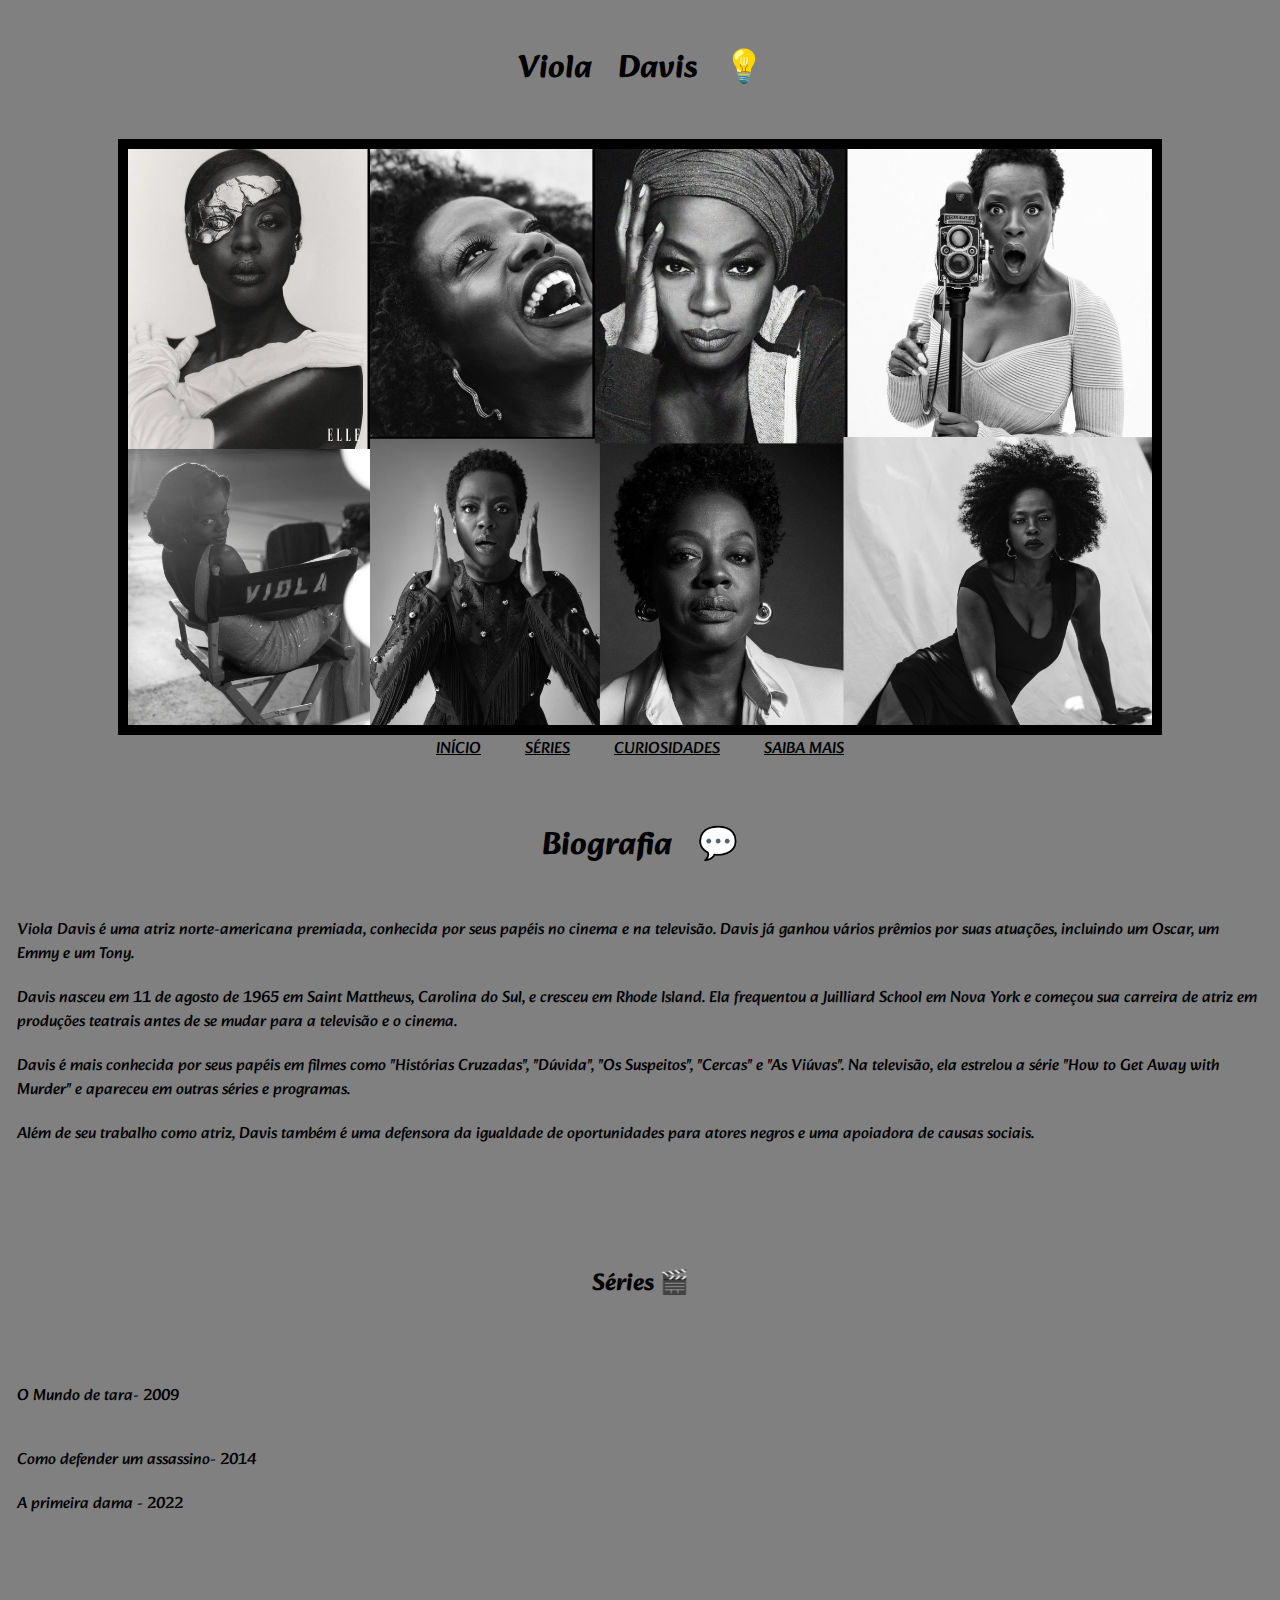
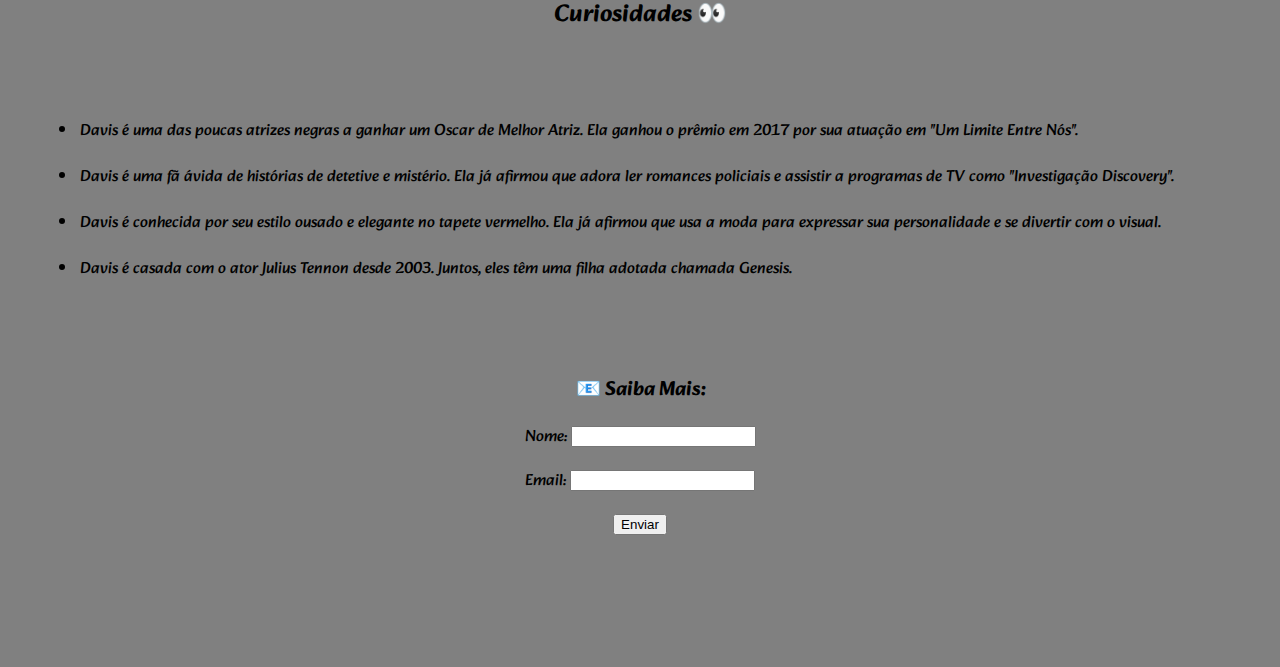
<file: exercicios/para-casa/index.html>
<!DOCTYPE html>
<html lang="en">

<head>
  <meta charset="UTF-8">
  <meta  http-equiv=" X-UA-Compatible" content="IE=edge">
  <meta name="viewport" content="width=device-width, initial-scale=1.0">
  <link rel="preconnect" href="https://fonts.googleapis.com">
  <link rel="preconnect" href="https://fonts.gstatic.com" crossorigin>
  <link href="https://fonts.googleapis.com/css2?family=Alkatra:wght@400;600&display=swap" rel="stylesheet">
<link rel="stylesheet" href="estilo.css"/>
  <title>Biografia</title>

</head>

<body>
<header>
    <h1 id="inicio">Viola Davis 💡</h1>
    <div class="imagem_viola">
    <img class="img" src="IMG/violadevis2.png" alt="imagem da Viola" /> 
</div>
    <nav class="menu">
     <ul> <a href="#inicio">INÍCIO</a>
      <a href="#Series">SÉRIES</a>
      <a href="#Curiosidades">CURIOSIDADES</a>
      <a href="#contato">SAIBA MAIS</a>
     </ul>
    </nav>

  </header>
  <main>
    <section>
        <div class="texto_vida">

        <h1>Biografia 💬</h1>
        <p>Viola Davis é uma atriz norte-americana premiada, conhecida por seus papéis no cinema e na televisão. Davis já ganhou vários prêmios por suas atuações, incluindo um Oscar, um Emmy e um Tony.</p>
        <p>Davis nasceu em 11 de agosto de 1965 em Saint Matthews, Carolina do Sul, e cresceu em Rhode Island. Ela frequentou a Juilliard School em Nova York e começou sua carreira de atriz em produções teatrais antes de se mudar para a televisão e o cinema.</p>
        <p>Davis é mais conhecida por seus papéis em filmes como "Histórias Cruzadas", "Dúvida", "Os Suspeitos", "Cercas" e "As Viúvas". Na televisão, ela estrelou a série "How to Get Away with Murder" e apareceu em outras séries e programas.</p>
        <p>Além de seu trabalho como atriz, Davis também é uma defensora da igualdade de oportunidades para atores negros e uma apoiadora de causas sociais.</p>
    </div>
        
    <div class="texto_vida">
    <h2 id="Series">Séries 🎬</h2>
        <ul>
          <p>O Mundo de tara- 2009<p>
          <p>Como defender um assassino- 2014</p>
          <p>A primeira dama - 2022</p>
        </ul>
        <h2 id="Curiosidades">Curiosidades 👀</h2>
        <ul class="lista_curiosidades">
          <li> Davis é uma das poucas atrizes negras a ganhar um Oscar de Melhor Atriz. Ela ganhou o prêmio em 2017 por sua atuação em "Um Limite Entre Nós".</li>
          <li> Davis é uma fã ávida de histórias de detetive e mistério. Ela já afirmou que adora ler romances policiais e assistir a programas de TV como "Investigação Discovery".</li>
          <li> Davis é conhecida por seu estilo ousado e elegante no tapete vermelho. Ela já afirmou que usa a moda para expressar sua personalidade e se divertir com o visual.</li>
          <li>  Davis é casada com o ator Julius Tennon desde 2003. Juntos, eles têm uma filha adotada chamada Genesis.</li>
          
        </ul>  
    </div>
      </section>
  </main>
  <div id="contato">
    <form action="/login" method="POST">
        <div class="saiba_mais">
            <h3>📧 Saiba Mais:</h3>
      <p>
        <label for="name ">Nome:</label>
        <input type="text" name="usuario" id="name">
      </p>


      <p>
        <label for="email">Email:</label>
        <input type="email" name="email" id="email">
      </p>
      <p>
        <button type="submit">Enviar</button>
      </p>
    </form>
</div>
  </div>

  <footer>
  </footer>

</body>
</html>
</file>
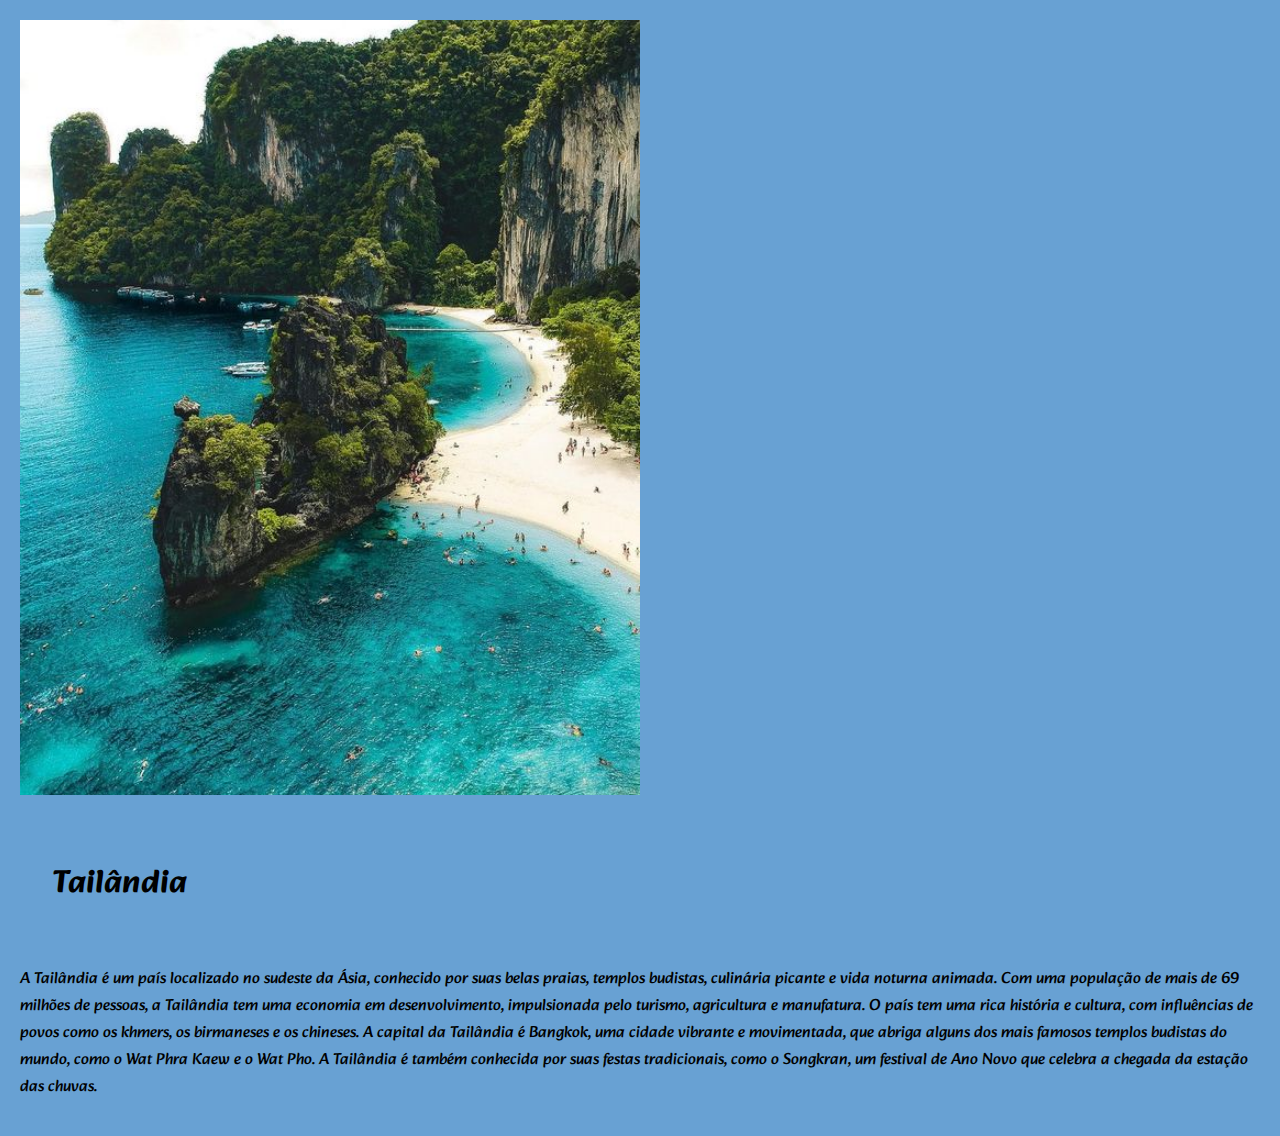
<file: exercicios/para-sala/index.html>
<!DOCTYPE html>
<html lang="en">

<head>
    <meta charset="UTF-8">
    <meta http-equiv="X-UA-Compatible" content="IE=edge">
    <meta name="viewport" content="width=device-width, initial-scale=1.0">
    <link rel="preconnect" href="https://fonts.googleapis.com">
    <link rel="preconnect" href="https://fonts.gstatic.com" crossorigin>
    <link href="https://fonts.googleapis.com/css2?family=Alkatra:wght@400;600&display=swap" rel="stylesheet">
    <link rel="stylesheet" href="estilo.css">
    <title>Document</title>
</head>
<body>
    <div class="container">
        <div class="div-filho">
            <img class="img" src="IMG/minha imagem.jpg" alt="imagem da personagem" /> 
    
            <h1>Tailândia</h1>
    
            <p>A Tailândia é um país localizado no sudeste da Ásia, conhecido por suas belas praias,
                 templos budistas, culinária picante e vida noturna animada. Com uma população de mais de 69 milhões de pessoas, 
                 a Tailândia tem uma economia em desenvolvimento, impulsionada pelo turismo, agricultura e manufatura. 
                 O país tem uma rica história e cultura, com influências de povos como os khmers, os birmaneses e os 
                 chineses. A capital da Tailândia é Bangkok, uma cidade vibrante e movimentada, que abriga alguns dos mais famosos 
                 templos budistas do mundo, como o Wat Phra Kaew e o Wat Pho. 
                A Tailândia é também conhecida por suas festas tradicionais, como o Songkran, um festival de Ano Novo que 
                celebra a chegada da estação das chuvas.

    </div>
  
    </div>
</body>
</html>
</file>
<file: exercicios/para-casa/estilo.css>
body {
    background-color: rgb(128, 128, 128);
    font-family: Alkatra;
    position: relative;
    justify-content:center;
    margin:0;
    padding: 0;
  
  }
  header{
           font-family: Alkatra;
           color: rgb(0, 0, 0);
  
  }
  
  .menu{
          display:flex;
          justify-content: space-evenly;
  }
  
  h1 {
    color: rgb(0, 0, 0);
    font-family: Alkatra;
    padding:2rem ;
    word-spacing: 20px;
    text-align: center;
    line-height: 1;
  
  }
  .imagem_viola{
            display:flex;
            justify-content: center;
  }      
  .img  {
          width: 80%;
          height:auto;
          max-width: 80%;
          border: 10px solid black;
  
          
  
          
  }
  
  .texto_vida{
            
            padding:15px;
          
  }
  .lista_curiosidades{
     padding:0% 5%;
  }
  
  nav p{
    padding: 30px 10px;
    word-spacing: 100px;
    font-family: Alkatra;
    color: rgb(0, 0, 0);
    font-weight: 900; 
    
  
  }
  ul{
     margin:0;
     padding: 0;
  }
  h2 {
    font-family: Alkatra;
    color: rgb(0, 0, 0);
    padding: 60px;
    text-align: center;
    line-height: 150%;
   
  }
  a {
    color: rgb(0, 0, 0);
    font-family: Alkatra;
    text-align:justify;
    padding: 20px;px;
  }
  p {
    color: rgb(0, 0, 0);
    font-family: Alkatra;
    padding: 2px;
    line-height: 150%;
    margin-bottom: 8px;
  }
  li{
    color:rgb(0, 0, 0);
    font-family: Alkatra;
    padding: 2px;
    line-height: 200%;
    margin-bottom: 10px;
  }
    h3{
       text-align: center;
       font-family: Alkatra;
       margin: 1px;
       margin-bottom: 8px;
       font-size: 20px;
       
    }
  #contato .saiba_mais {
        
         text-align: center;
         display: center ;
         padding: 60px;
  }
  
  footer {
           color: rgb(0, 0, 0);
           font-family:Alkatra;
           padding: 30px;
           text-align: justify;
  
  }
  
  @media (max-width:500px) {
    h1{
        color:aliceblue;
    }
    
    .imagem_viola{
          display:block;
          width: 100%;
    }
    .img{
      width:100%;
      max-width:100%;
      border:none;
    }
    .menu{
          justify-content: center;
         
           
    }
     h2{
          color:aliceblue;
     }
     a{
        padding: 5px;
     }
     h3{
          color:aliceblue;
     }
    }
</file>
<file: exercicios/para-sala/estilo.css>
body{

    margin:0;
    padding:0;
    font-family: 'Alkatra', cursive;
    background-color: rgb(104, 161, 211);
    padding: 20px;

}
    h1{
        color:black;
        padding: 2rem;

    }

    p{
        color: black;

    }

    .img{
        width: 50%;
        height: auto;
        max-width: 50%;
    } 

    @media (max-width:768px) and (min-width:600px){
        h1{
            color:blueviolet;
        }
    }
</file>
